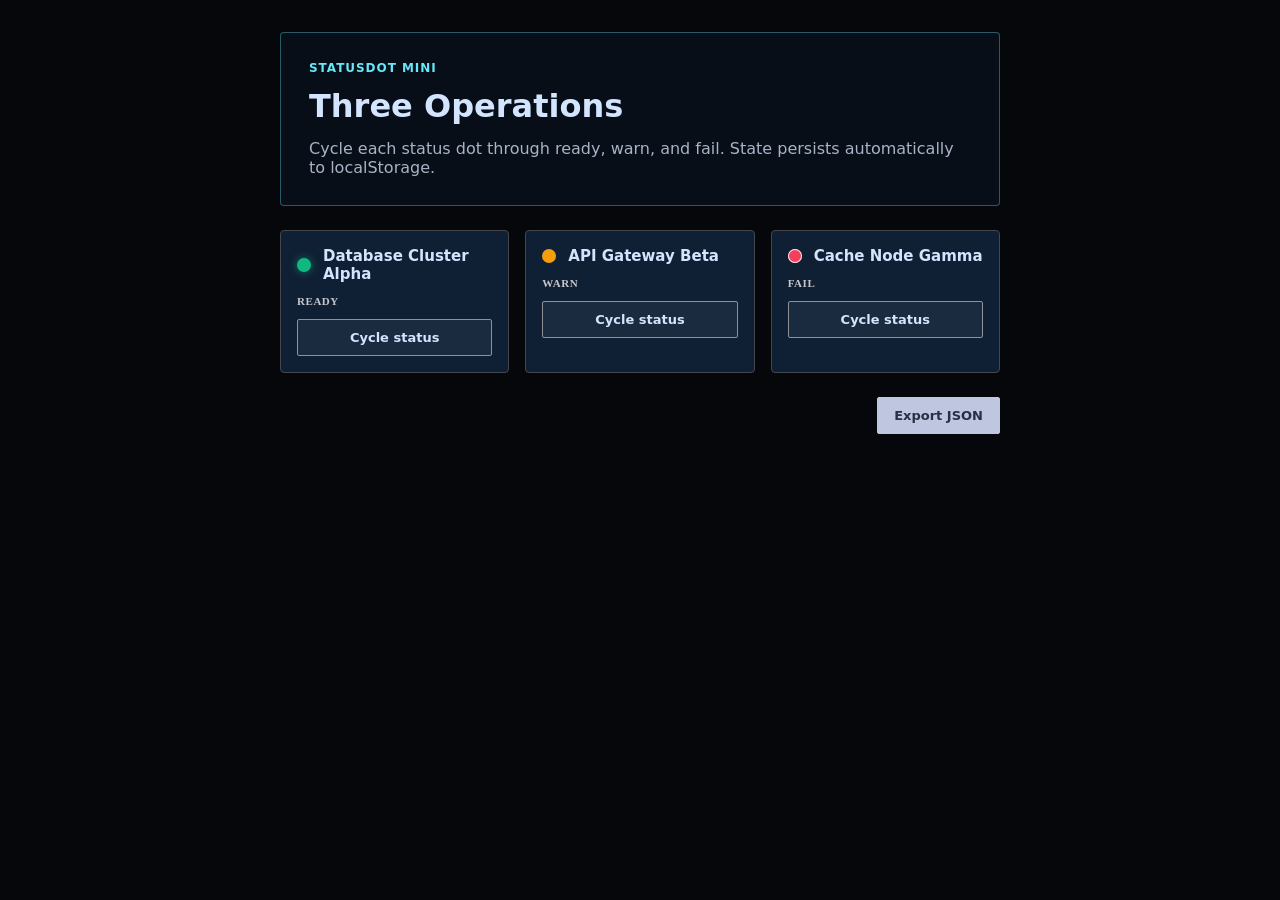
<file: index.html>
<!doctype html>
<html lang="en">
  <head>
    <meta charset="UTF-8" />
    <meta name="viewport" content="width=device-width, initial-scale=1.0" />
    <title>StatusDot Mini</title>
    <link rel="stylesheet" href="assets/css/styles.css" />
  </head>
  <body>
    <main data-setfarm-root="baseline" data-testid="setfarm-app-root" class="app-shell">
      <section class="hero">
        <p class="eyebrow">StatusDot Mini</p>
        <h1>Three Operations</h1>
        <p class="summary">Cycle each status dot through ready, warn, and fail. State persists automatically to localStorage.</p>
      </section>

      <section class="dot-grid" id="dot-grid" aria-label="Status dots">
        <!-- Dots are rendered by app.js from state -->
      </section>

      <section class="actions">
        <button class="btn btn--primary" data-action-id="ACT_EXPORT_SNAPSHOT" type="button">
          Export JSON
        </button>
      </section>
    </main>

    <script src="assets/js/statusdot-mini.storage.js" defer></script>
    <script src="assets/js/statusdot-mini.state.js" defer></script>
    <script src="assets/js/app.js" defer></script>
    <script src="assets/js/test-bridge.js" defer></script>
  </body>
</html>
</file>
<file: assets/css/styles.css>
@import "../../stitch/design-tokens.css";

:root {
  color-scheme: dark;
  font-family: var(--font-family-base, ui-sans-serif, system-ui, -apple-system, BlinkMacSystemFont, "Segoe UI", sans-serif);
  background: var(--color-background, #05070b);
  color: var(--color-on-background, #e5f7ff);
}

* {
  box-sizing: border-box;
}

body {
  margin: 0;
  min-width: 320px;
  min-height: 100vh;
  background: #05070b;
}

.app-shell {
  min-height: 100vh;
  display: flex;
  flex-direction: column;
  align-items: center;
  padding: 32px;
  gap: 24px;
}

.hero {
  width: min(720px, 100%);
  border: 1px solid rgba(103, 232, 249, 0.35);
  background: rgba(9, 16, 26, 0.82);
  padding: 28px;
  border-radius: var(--radius-lg, 0.5rem);
}

.eyebrow {
  margin: 0 0 12px;
  color: #67e8f9;
  font-size: 12px;
  font-weight: 800;
  letter-spacing: 0.08em;
  text-transform: uppercase;
}

h1 {
  margin: 0;
  font-size: 32px;
}

.summary {
  margin: 14px 0 0;
  color: #a8b3c7;
}

.dot-grid {
  width: min(720px, 100%);
  display: grid;
  grid-template-columns: repeat(auto-fit, minmax(200px, 1fr));
  gap: 16px;
}

.dot-card {
  border: 1px solid var(--color-outline-variant, #45464d);
  background: var(--color-surface-container, #102034);
  padding: 16px;
  border-radius: var(--radius-lg, 0.5rem);
  display: flex;
  flex-direction: column;
  gap: 12px;
}

.dot-card__header {
  display: flex;
  align-items: center;
  gap: 12px;
}

.dot-visual {
  width: 14px;
  height: 14px;
  border-radius: 9999px;
  flex-shrink: 0;
}

.dot-visual--ready {
  background: #10b981;
  box-shadow: 0 0 8px rgba(16, 185, 129, 0.55);
}

.dot-visual--warn {
  background: #f59e0b;
  animation: pulse-warn 2s ease-in-out infinite;
}

.dot-visual--fail {
  background: #f43f5e;
  box-shadow: inset 0 0 0 1px rgba(255, 255, 255, 0.85);
}

@keyframes pulse-warn {
  0%, 100% {
    opacity: 1;
  }
  50% {
    opacity: 0.55;
  }
}

.dot-card__label {
  margin: 0;
  font-size: 15px;
  font-weight: 600;
  color: var(--color-on-surface, #d3e4fe);
}

.dot-card__status {
  margin: 0;
  font-family: var(--font-mono-data, "JetBrains Mono", monospace);
  font-size: 11px;
  font-weight: 700;
  letter-spacing: 0.05em;
  text-transform: uppercase;
  color: var(--color-on-surface-variant, #c6c6cd);
}

.actions {
  width: min(720px, 100%);
  display: flex;
  justify-content: flex-end;
}

.btn {
  appearance: none;
  border: 1px solid var(--color-outline, #909097);
  background: var(--color-surface-container-high, #1b2b3f);
  color: var(--color-on-surface, #d3e4fe);
  padding: 10px 16px;
  border-radius: var(--radius-DEFAULT, 0.25rem);
  font-family: inherit;
  font-size: 13px;
  font-weight: 600;
  cursor: pointer;
  transition: background 0.15s ease, border-color 0.15s ease;
}

.btn:hover {
  background: var(--color-surface-container-highest, #26364a);
  border-color: var(--color-primary, #bec6e0);
}

.btn--primary {
  background: var(--color-primary, #bec6e0);
  color: var(--color-on-primary, #283044);
  border-color: var(--color-primary, #bec6e0);
}

.btn--primary:hover {
  background: var(--color-primary-fixed, #dae2fd);
  border-color: var(--color-primary-fixed, #dae2fd);
}
</file>
